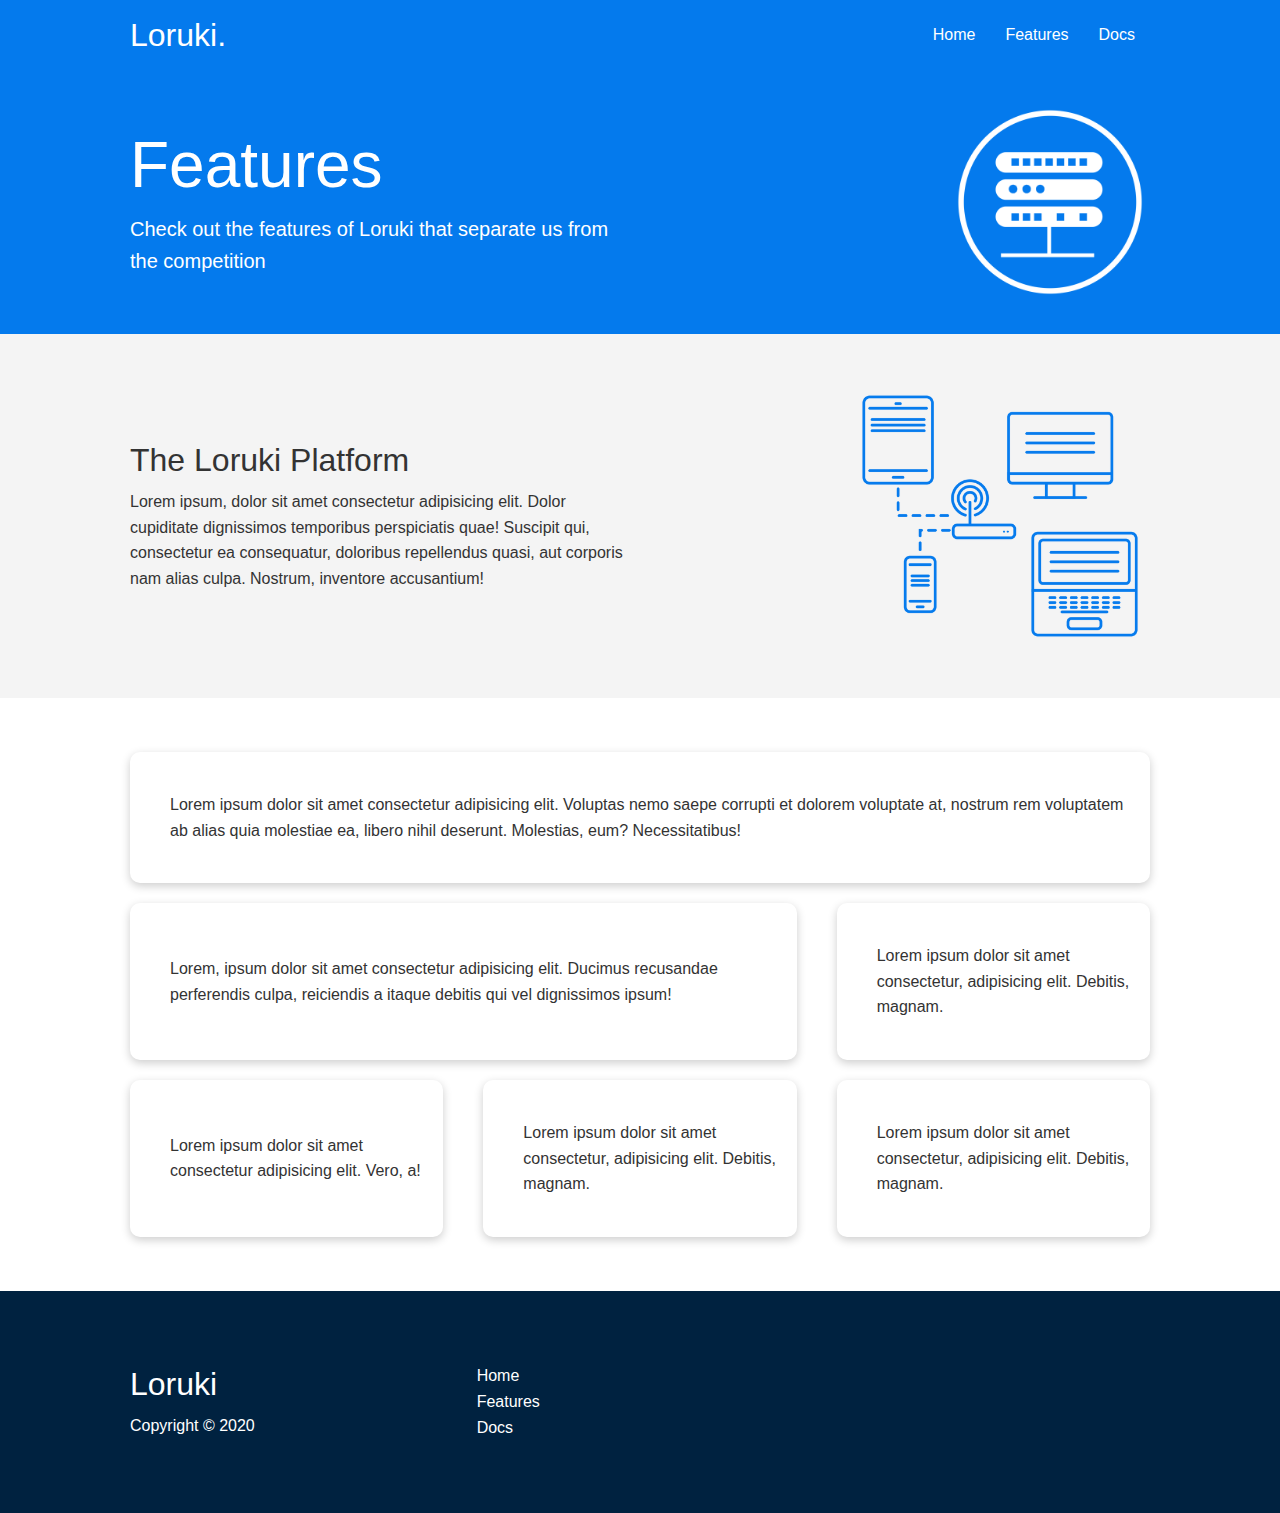
<file: template/features.html>
<!DOCTYPE html>
<html lang="en">
<head>
    <meta charset="UTF-8">
    <meta name="viewport" content="width=device-width, initial-scale=1.0">
    <link rel="stylesheet" href="https://cdnjs.cloudflare.com/ajax/libs/font-awesome/5.15.1/css/all.min.css" integrity="sha512-+4zCK9k+qNFUR5X+cKL9EIR+ZOhtIloNl9GIKS57V1MyNsYpYcUrUeQc9vNfzsWfV28IaLL3i96P9sdNyeRssA==" crossorigin="anonymous" />
    <link rel="stylesheet" href="../css/Projectstyle.css">
    <link rel="stylesheet" href="../css/utilities.css">
    <title>Loruki | Cloud Hosting For Everyone</title>
</head>
<body>
    <!-- Navbar -->
    <div class="navbar">
        <div class="container flex">
            <h1 class="logo">Loruki.</h1>
            <nav>
                <ul>
                    <li><a href="/index.html">Home</a></li>
                    <li><a href="features.html">Features</a></li>
                    <li><a href="docs.html">Docs</a></li>
                </ul>
            </nav>
        </div>
    </div>

    <!-- Head -->
    <section class="features-head bg-primary py-3">
        <div class="container grid">
            <div>
                <h1 class="xl">Features</h1>
                <p class="lead">
                    Check out the features of Loruki that separate us from the
						competition
                </p>
            </div>
            <img src="../images/server.png" alt="Error">
        </div>
    </section>

    <!-- Sub head -->
    <section class="features-sub-head bg-light py-3">
        <div class="container grid">
            <div>
                <h1 class="md">The Loruki Platform</h1>
                <p>
                    Lorem ipsum, dolor sit amet consectetur adipisicing elit. Dolor cupiditate dignissimos temporibus perspiciatis quae! Suscipit qui, consectetur ea consequatur, doloribus repellendus quasi, aut corporis nam alias culpa. Nostrum, inventore accusantium!
                </p>
            </div>
            <img src="../images/server2.png" alt="Error">
        </div>
    </section>

    <section class="features-main my-2">
        <div class="container grid grid-3">
            <div class="card flex">
                <i class="fas fa-server fa-3x"></i>
                <p>Lorem ipsum dolor sit amet consectetur adipisicing elit. Voluptas nemo saepe corrupti et dolorem voluptate at, nostrum rem voluptatem ab alias quia molestiae ea, libero nihil deserunt. Molestias, eum? Necessitatibus!</p>
            </div>
            <div class="card flex">
                <i class="fas fa-network-wired fa-3x"></i>
                <p>
                    Lorem, ipsum dolor sit amet consectetur adipisicing elit. Ducimus
                    recusandae perferendis culpa, reiciendis a itaque debitis qui vel
                    dignissimos ipsum!
                </p>
            </div>
            <div class="card flex">
                <i class="fas fa-laptop-code fa-3x"></i>
                <p>
                    Lorem ipsum dolor sit amet consectetur, adipisicing elit. Debitis,
                    magnam.
                </p>
            </div>
            <div class="card flex">
                <i class="fas fa-database fa-3x"></i>
                <p>
                    Lorem ipsum dolor sit amet consectetur adipisicing elit. Vero, a!
                </p>
            </div>
            <div class="card flex">
                <i class="fas fa-power-off fa-3x"></i>
                <p>
                    Lorem ipsum dolor sit amet consectetur, adipisicing elit. Debitis,
                    magnam.
                </p>
            </div>
            <div class="card flex">
                <i class="fas fa-upload fa-3x"></i>
                <p>
                    Lorem ipsum dolor sit amet consectetur, adipisicing elit. Debitis,
                    magnam.
                </p>
            </div>
        </div>
    </section>

    <!-- Footer -->
    <footer class="footer bg-dark py-5">
        <div class="container grid grid-3">
            <div>
                <h1>Loruki
                </h1>
                <p>Copyright &copy; 2020</p>
            </div>
            <nav>
                <ul>
                    <li><a href="index.html">Home</a></li>
                    <li><a href="features.html">Features</a></li>
                    <li><a href="docs.html">Docs</a></li>
                </ul>
            </nav>
            <div class="social">
                <a href="#"><i class="fab fa-github fa-2x"></i></a>
                <a href="#"><i class="fab fa-facebook fa-2x"></i></a>
                <a href="#"><i class="fab fa-instagram fa-2x"></i></a>
                <a href="#"><i class="fab fa-twitter fa-2x"></i></a>
            </div>
        </div>
    </footer>
</body>
</html>
</file>
<file: css/Projectstyle.css>
@import url('https://fonts.googleapis.com/css2?family=STIX+Two+Text&display=swap');

:root {
  --primary-color: #047aed;
  --secondary-color: #1c3fa8;
  --dark-color: #002240;
  --light-color: #f4f4f4;
  --success-color: #5cb85c;
  --error-color: #d9534f;
}

* {
  box-sizing: border-box;
  padding: 0;
  margin: 0;
}

body {
  font-family: 'Lato', sans-serif;
  color: #333;
  line-height: 1.6;
}

ul {
  list-style-type: none;
}

a {
  text-decoration: none;
  color: #333;
}

h1,
h2 {
  font-weight: 300;
  line-height: 1.2;
  margin: 10px 0;
}

p {
  margin: 10px 0;
}

img {
  width: 100%;
}

code,
pre {
  background: #333;
  color: #fff;
  padding: 10px;
}

.hidden {
  visibility: hidden;
  height: 0;
}

/* Navbar */
.navbar {
  background-color: var(--primary-color);
  color: #fff;
  height: 70px;
}

.navbar ul {
  display: flex;
}

.navbar a {
  color: #fff;
  padding: 10px;
  margin: 0 5px;
}

.navbar a:hover {
  border-bottom: 2px #fff solid;
}

.navbar .flex {
  justify-content: space-between;
}

/* Showcase */
.showcase {
  height: 400px;
  background-color: var(--primary-color);
  color: #fff;
  position: relative;
}

.showcase h1 {
  font-size: 40px;
}

.showcase p {
  margin: 20px 0;
}

.showcase .grid {
  overflow: visible;
  grid-template-columns: 55% auto;
  gap: 30px;
}

.showcase-text {
  animation: slideInFromLeft 1s ease-in;
}

.showcase-form {
  position: relative;
  top: 60px;
  height: 350px;
  width: 400px;
  padding: 40px;
  z-index: 100;
  justify-self: flex-end;
  animation: slideInFromRight 1s ease-in;
}

.showcase-form .form-control {
  margin: 30px 0;
}

.showcase-form input[type='text'],
.showcase-form input[type='email'] {
  border: 0;
  border-bottom: 1px solid #b4becb;
  width: 100%;
  padding: 3px;
  font-size: 16px;
}

.showcase-form input:focus {
  outline: none;
}

.showcase::before,
.showcase::after {
  content: '';
  position: absolute;
  height: 100px;
  bottom: -70px;
  right: 0;
  left: 0;
  background: #fff;
  transform: skewY(-3deg);
  -webkit-transform: skewY(-3deg);
  -moz-transform: skewY(-3deg);
  -ms-transform: skewY(-3deg);
}

/* Stats */
.stats {
  padding-top: 100px;
  animation: slideInFromBottom 1s ease-in;
}

.stats-heading {
  max-width: 500px;
  margin: auto;
}

.stats .grid h3 {
  font-size: 35px;
}

.stats .grid p {
  font-size: 20px;
  font-weight: bold;
}

/* Cli */
.cli .grid {
  grid-template-columns: repeat(3, 1fr);
  grid-template-rows: repeat(2, 1fr);
}

.cli .grid > *:first-child {
  grid-column: 1 / span 2;
  grid-row: 1 / span 2;
}

/* Cloud */
.cloud .grid {
  grid-template-columns: 4fr 3fr;
}

/* Languages */

.languages .flex {
  flex-wrap: wrap;
}

.languages .card {
  text-align: center;
  margin: 18px 10px 40px;
  transition: transform 0.2s ease-in;
}

.languages .card h4 {
  font-size: 20px;
  margin-bottom: 10px;
}

.languages .card:hover {
  transform: translateY(-15px);
}

/* Features */
.features-head img,
.docs-head img {
  width: 200px;
  justify-self: flex-end;
}

.features-sub-head img {
  width: 300px;
  justify-self: flex-end;
}

.features-main .card > i {
  margin-right: 20px;
}

.features-main .grid {
  padding: 30px;
}

.features-main .grid > *:first-child {
  grid-column: 1 / span 3;
}

.features-main .grid > *:nth-child(2) {
  grid-column: 1 / span 2;
}

/* Docs */
.docs-main h3 {
  margin: 20px 0;
}

.docs-main .grid {
  grid-template-columns: 1fr 2fr;
  align-items: flex-start;
}

.docs-main nav li {
  font-size: 17px;
  padding-bottom: 5px;
  margin-bottom: 5px;
  border-bottom: 1px #ccc solid;
}

.docs-main a:hover {
  font-weight: bold;
}

/* Footer */
.footer .social a {
  margin: 0 10px;
}

.fa-github:hover {
  color: #000000;
}

.fa-facebook:hover {
  color: #1773EA;
}

.fa-instagram:hover {
  color: #B32E87;
}

.fa-twitter:hover {
  color: #1C9CEA;
}

/* Animations */
@keyframes slideInFromLeft {
  0% {
    transform: translateX(-100%);
  }

  100% {
    transform: translateX(0);
  }
}

@keyframes slideInFromRight {
  0% {
    transform: translateX(100%);
  }

  100% {
    transform: translateX(0);
  }
}

@keyframes slideInFromTop {
  0% {
    transform: translateY(-100%);
  }

  100% {
    transform: translateX(0);
  }
}

@keyframes slideInFromBottom {
  0% {
    transform: translateY(100%);
  }

  100% {
    transform: translateX(0);
  }
}

/* Tablets and under */
@media (max-width: 768px) {
  .grid,
  .showcase .grid,
  .stats .grid,
  .cli .grid,
  .cloud .grid,
  .features-main .grid,
  .docs-main .grid {
    grid-template-columns: 1fr;
    grid-template-rows: 1fr;
  }

  .showcase {
    height: auto;
  }

  .showcase-text {
    text-align: center;
    margin-top: 40px;
    animation: slideInFromTop 1s ease-in;
  }

  .showcase-form {
    justify-self: center;
    margin: auto;
    animation: slideInFromBottom 1s ease-in;
  }

  .cli .grid > *:first-child {
    grid-column: 1;
    grid-row: 1;
  }

  .features-head,
  .features-sub-head,
  .docs-head {
    text-align: center;
  }

  .features-head img,
  .features-sub-head img,
  .docs-head img {
    justify-self: center;
  }

  .features-main .grid > *:first-child,
  .features-main .grid > *:nth-child(2) {
    grid-column: 1;
  }
}

/* Mobile */
@media (max-width: 500px) {
  .navbar {
    height: 110px;
  }

  .navbar .flex {
    flex-direction: column;
  }

  .navbar ul {
    padding: 10px;
    background-color: rgba(0, 0, 0, 0.1);
  }
  
  .showcase-form {
    width: 300px;
  }
}
</file>
<file: css/utilities.css>
.container {
    max-width: 1100px;
    margin: 0 auto;
    overflow: auto;
    padding: 0 40px;
  }
  
  .card {
    background-color: #fff;
    color: #333;
    border-radius: 10px;
    box-shadow: 0 3px 10px rgba(0, 0, 0, 0.2);
    padding: 20px;
    margin: 10px;
  }
  
  .btn {
    display: inline-block;
    padding: 10px 30px;
    cursor: pointer;
    background: var(--primary-color);
    color: #fff;
    border: none;
    border-radius: 5px;
  }
  
  .btn-outline {
    background-color: transparent;
    border: 1px #fff solid;
  }
  
  .btn:hover {
    transform: scale(0.98);
  }
  
  /* Backgrounds & colored buttons */
  .bg-primary,
  .btn-primary {
    background-color: var(--primary-color);
    color: #fff;
  }
  
  .bg-secondary,
  .btn-secondary {
    background-color: var(--secondary-color);
    color: #fff;
  }
  
  .bg-dark,
  .btn-dark {
    background-color: var(--dark-color);
    color: #fff;
  }
  
  .bg-light,
  .btn-light {
    background-color: var(--light-color);
    color: #333;
  }
  
  .bg-primary a,
  .btn-primary a,
  .bg-secondary a,
  .btn-secondary a,
  .bg-dark a,
  .btn-dark a {
    color: #fff;
  }
  
  /* Text colors */
  .text-primary {
    color: var(--primary-color);
  }
  
  .text-secondary {
    color: var(--secondary-color);
  }
  
  .text-dark {
    color: var(--dark-color);
  }
  
  .text-light {
    color: var(--light-color);
  }
  
  /* Text sizes */
  .lead {
    font-size: 20px;
  }
  
  .sm {
    font-size: 1rem;
  }
  
  .md {
    font-size: 2rem;
  }
  
  .lg {
    font-size: 3rem;
  }
  
  .xl {
    font-size: 4rem;
  }
  
  .text-center {
    text-align: center;
  }
  
  /* Alert */
  .alert {
    background-color: var(--light-color);
    padding: 10px 20px;
    font-weight: bold;
    margin: 15px 0;
  }
  
  .alert i {
    margin-right: 10px;
  }
  
  .alert-success {
    background-color: var(--success-color);
    color: #fff;
  }
  
  .alert-error {
    background-color: var(--error-color);
    color: #fff;
  }
  
  .flex {
    display: flex;
    justify-content: center;
    align-items: center;
    height: 100%;
  }
  
  .grid {
    display: grid;
    grid-template-columns: repeat(2, 1fr);
    gap: 20px;
    justify-content: center;
    align-items: center;
    height: 100%;
  }
  
  .grid-3 {
    grid-template-columns: repeat(3, 1fr);
  }
  
  /* Margin */
  .my-1 {
    margin: 1rem 0;
  }
  
  .my-2 {
    margin: 1.5rem 0;
  }
  
  .my-3 {
    margin: 2rem 0;
  }
  
  .my-4 {
    margin: 3rem 0;
  }
  
  .my-5 {
    margin: 4rem 0;
  }
  
  .m-1 {
    margin: 1rem;
  }
  
  .m-2 {
    margin: 1.5rem;
  }
  
  .m-3 {
    margin: 2rem;
  }
  
  .m-4 {
    margin: 3rem;
  }
  
  .m-5 {
    margin: 4rem;
  }
  
  /* Padding */
  .py-1 {
    padding: 1rem 0;
  }
  
  .py-2 {
    padding: 1.5rem 0;
  }
  
  .py-3 {
    padding: 2rem 0;
  }
  
  .py-4 {
    padding: 3rem 0;
  }
  
  .py-5 {
    padding: 4rem 0;
  }
  
  .p-1 {
    padding: 1rem;
  }
  
  .p-2 {
    padding: 1.5rem;
  }
  
  .p-3 {
    padding: 2rem;
  }
  
  .p-4 {
    padding: 3rem;
  }
  
  .p-5 {
    padding: 4rem;
  }
</file>
